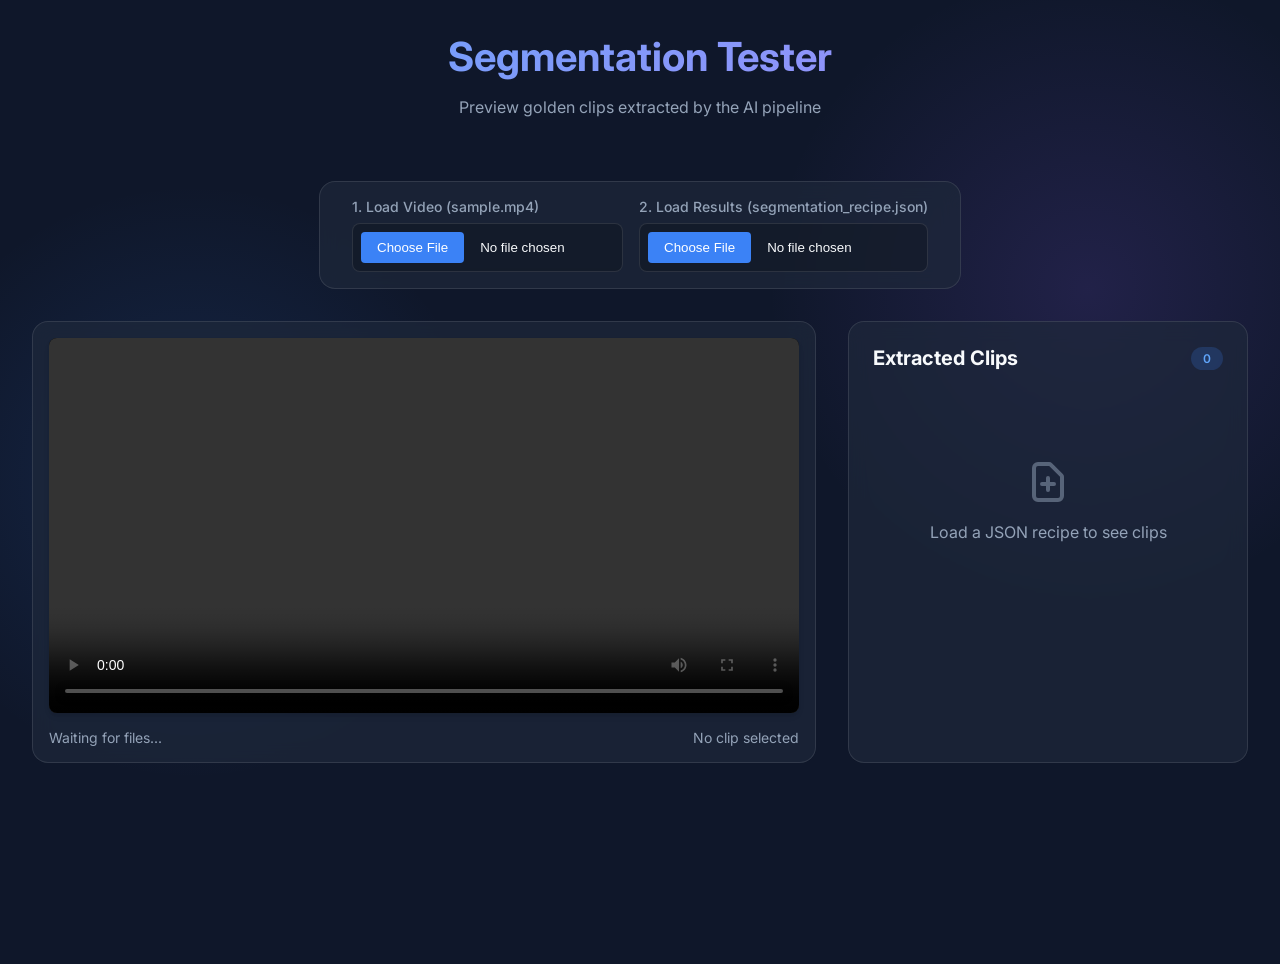
<file: backend/tests/pipeline_playground/test_segmentation.html>
<!DOCTYPE html>
<html lang="en">
<head>
    <meta charset="UTF-8">
    <meta name="viewport" content="width=device-width, initial-scale=1.0">
    <title>Segmentation Tester</title>
    <link href="https://fonts.googleapis.com/css2?family=Inter:wght@400;500;600;700&display=swap" rel="stylesheet">
    <style>
        :root {
            --bg-color: #0f172a;
            --panel-bg: rgba(30, 41, 59, 0.7);
            --accent-color: #3b82f6;
            --accent-hover: #2563eb;
            --text-main: #f8fafc;
            --text-muted: #94a3b8;
            --border-color: rgba(255, 255, 255, 0.1);
        }

        body {
            margin: 0;
            padding: 2rem;
            font-family: 'Inter', sans-serif;
            background: var(--bg-color);
            background-image: radial-gradient(circle at 15% 50%, rgba(59, 130, 246, 0.15), transparent 25%),
                              radial-gradient(circle at 85% 30%, rgba(139, 92, 246, 0.15), transparent 25%);
            color: var(--text-main);
            min-height: 100vh;
            display: flex;
            flex-direction: column;
            gap: 2rem;
        }

        .header {
            text-align: center;
            margin-bottom: 1rem;
        }

        .header h1 {
            font-size: 2.5rem;
            margin: 0;
            background: linear-gradient(135deg, #60a5fa, #a78bfa);
            -webkit-background-clip: text;
            -webkit-text-fill-color: transparent;
        }

        .controls {
            display: flex;
            gap: 1rem;
            justify-content: center;
            align-items: center;
            background: var(--panel-bg);
            padding: 1rem 2rem;
            border-radius: 1rem;
            backdrop-filter: blur(10px);
            border: 1px solid var(--border-color);
            width: fit-content;
            margin: 0 auto;
        }

        .file-input-wrapper {
            display: flex;
            flex-direction: column;
            gap: 0.5rem;
        }

        .file-input-wrapper label {
            font-size: 0.875rem;
            font-weight: 500;
            color: var(--text-muted);
        }

        input[type="file"] {
            background: rgba(0, 0, 0, 0.2);
            padding: 0.5rem;
            border-radius: 0.5rem;
            border: 1px solid var(--border-color);
            color: var(--text-main);
            outline: none;
            cursor: pointer;
        }
        
        input[type="file"]::file-selector-button {
            background: var(--accent-color);
            border: none;
            padding: 0.5rem 1rem;
            border-radius: 0.25rem;
            color: white;
            cursor: pointer;
            margin-right: 1rem;
            font-weight: 500;
            transition: background 0.2s;
        }

        input[type="file"]::file-selector-button:hover {
            background: var(--accent-hover);
        }

        .main-content {
            display: grid;
            grid-template-columns: 1fr 400px;
            gap: 2rem;
            max-width: 1400px;
            margin: 0 auto;
            width: 100%;
        }

        .video-container {
            background: var(--panel-bg);
            border-radius: 1rem;
            padding: 1rem;
            backdrop-filter: blur(10px);
            border: 1px solid var(--border-color);
            display: flex;
            flex-direction: column;
            gap: 1rem;
        }

        video {
            width: 100%;
            border-radius: 0.5rem;
            background: black;
            box-shadow: 0 4px 6px -1px rgba(0, 0, 0, 0.1), 0 2px 4px -1px rgba(0, 0, 0, 0.06);
        }

        .video-info {
            display: flex;
            justify-content: space-between;
            color: var(--text-muted);
            font-size: 0.875rem;
        }

        .clips-container {
            background: var(--panel-bg);
            border-radius: 1rem;
            padding: 1.5rem;
            backdrop-filter: blur(10px);
            border: 1px solid var(--border-color);
            display: flex;
            flex-direction: column;
            gap: 1rem;
            max-height: 70vh;
            overflow-y: auto;
        }

        /* Custom Scrollbar */
        .clips-container::-webkit-scrollbar {
            width: 8px;
        }
        .clips-container::-webkit-scrollbar-track {
            background: rgba(0, 0, 0, 0.1);
            border-radius: 4px;
        }
        .clips-container::-webkit-scrollbar-thumb {
            background: rgba(255, 255, 255, 0.2);
            border-radius: 4px;
        }

        .clips-header {
            display: flex;
            justify-content: space-between;
            align-items: center;
            margin-bottom: 0.5rem;
            position: sticky;
            top: 0;
            background: var(--bg-color); /* To hide scrolling items */
            padding-bottom: 1rem;
            z-index: 10;
        }
        
        .clips-header h2 {
            margin: 0;
            font-size: 1.25rem;
        }
        
        .badge {
            background: rgba(59, 130, 246, 0.2);
            color: #60a5fa;
            padding: 0.25rem 0.75rem;
            border-radius: 9999px;
            font-size: 0.75rem;
            font-weight: 600;
        }

        .clip-card {
            background: rgba(0, 0, 0, 0.2);
            border: 1px solid var(--border-color);
            border-radius: 0.75rem;
            padding: 1rem;
            cursor: pointer;
            transition: all 0.2s ease;
            position: relative;
            overflow: hidden;
        }

        .clip-card:hover {
            border-color: var(--accent-color);
            transform: translateY(-2px);
            box-shadow: 0 10px 15px -3px rgba(0, 0, 0, 0.1);
        }

        .clip-card.active {
            border-color: var(--accent-color);
            background: rgba(59, 130, 246, 0.1);
        }

        .clip-card.active::before {
            content: '';
            position: absolute;
            left: 0;
            top: 0;
            bottom: 0;
            width: 4px;
            background: var(--accent-color);
        }

        .clip-header {
            display: flex;
            justify-content: space-between;
            align-items: center;
            margin-bottom: 0.5rem;
        }

        .clip-title {
            font-weight: 600;
            color: var(--text-main);
        }

        .clip-time {
            font-size: 0.875rem;
            color: var(--accent-color);
            background: rgba(59, 130, 246, 0.1);
            padding: 0.25rem 0.5rem;
            border-radius: 0.25rem;
        }

        .clip-transcript {
            font-size: 0.875rem;
            color: var(--text-muted);
            line-height: 1.5;
            display: -webkit-box;
            -webkit-line-clamp: 3;
            -webkit-box-orient: vertical;
            overflow: hidden;
            margin-bottom: 0.5rem;
        }

        .clip-reasoning {
            font-size: 0.75rem;
            color: #a78bfa;
            font-style: italic;
        }

        .empty-state {
            text-align: center;
            color: var(--text-muted);
            padding: 3rem 1rem;
            display: flex;
            flex-direction: column;
            align-items: center;
            gap: 1rem;
        }

        .empty-state svg {
            width: 48px;
            height: 48px;
            opacity: 0.5;
        }

    </style>
</head>
<body>

    <div class="header">
        <h1>Segmentation Tester</h1>
        <p style="color: var(--text-muted)">Preview golden clips extracted by the AI pipeline</p>
    </div>

    <div class="controls">
        <div class="file-input-wrapper">
            <label for="videoInput">1. Load Video (sample.mp4)</label>
            <input type="file" id="videoInput" accept="video/mp4,video/webm,video/quicktime">
        </div>
        <div class="file-input-wrapper">
            <label for="jsonInput">2. Load Results (segmentation_recipe.json)</label>
            <input type="file" id="jsonInput" accept=".json">
        </div>
    </div>

    <div class="main-content">
        <div class="video-container">
            <video id="videoPlayer" controls>
                Your browser does not support the video tag.
            </video>
            <div class="video-info">
                <span id="currentStatus">Waiting for files...</span>
                <span id="activeClipInfo">No clip selected</span>
            </div>
        </div>

        <div class="clips-container">
            <div class="clips-header" style="background: transparent;">
                <h2>Extracted Clips</h2>
                <span class="badge" id="clipCount">0</span>
            </div>
            
            <div id="clipsList">
                <div class="empty-state">
                    <svg xmlns="http://www.w3.org/2000/svg" fill="none" viewBox="0 0 24 24" stroke="currentColor">
                        <path stroke-linecap="round" stroke-linejoin="round" stroke-width="2" d="M9 13h6m-3-3v6m5 5H7a2 2 0 01-2-2V5a2 2 0 012-2h5.586a1 1 0 01.707.293l5.414 5.414a1 1 0 01.293.707V19a2 2 0 01-2 2z" />
                    </svg>
                    <span>Load a JSON recipe to see clips</span>
                </div>
            </div>
        </div>
    </div>

    <script>
        const videoInput = document.getElementById('videoInput');
        const jsonInput = document.getElementById('jsonInput');
        const videoPlayer = document.getElementById('videoPlayer');
        const clipsList = document.getElementById('clipsList');
        const clipCount = document.getElementById('clipCount');
        const currentStatus = document.getElementById('currentStatus');
        const activeClipInfo = document.getElementById('activeClipInfo');

        let activeClip = null;
        let stopTime = null;

        // Load Video File
        videoInput.addEventListener('change', (e) => {
            const file = e.target.files[0];
            if (file) {
                const fileURL = URL.createObjectURL(file);
                videoPlayer.src = fileURL;
                currentStatus.textContent = `Loaded: ${file.name}`;
            }
        });

        // Format seconds into MM:SS
        function formatTime(seconds) {
            const m = Math.floor(seconds / 60);
            const s = Math.floor(seconds % 60);
            return `${m}:${s.toString().padStart(2, '0')}`;
        }

        // Load JSON Recipe
        jsonInput.addEventListener('change', (e) => {
            const file = e.target.files[0];
            if (file) {
                const reader = new FileReader();
                reader.onload = (event) => {
                    try {
                        const data = JSON.parse(event.target.result);
                        renderClips(data.clips || []);
                    } catch (error) {
                        alert('Error parsing JSON file. Make sure it is valid.');
                        console.error(error);
                    }
                };
                reader.readAsText(file);
            }
        });

        function renderClips(clips) {
            if (clips.length === 0) {
                clipsList.innerHTML = '<div class="empty-state">No clips found in JSON.</div>';
                clipCount.textContent = '0';
                return;
            }

            clipCount.textContent = clips.length;
            clipsList.innerHTML = '';

            clips.forEach((clip, index) => {
                const card = document.createElement('div');
                card.className = 'clip-card';
                card.id = `clip-card-${clip.clip_id}`;
                
                const startTimeFmt = formatTime(clip.start_time_seconds);
                const endTimeFmt = formatTime(clip.end_time_seconds);
                const durationFmt = clip.duration_seconds.toFixed(1);

                card.innerHTML = `
                    <div class="clip-header">
                        <span class="clip-title">Clip ${index + 1}</span>
                        <span class="clip-time">${startTimeFmt} - ${endTimeFmt} (${durationFmt}s)</span>
                    </div>
                    <div class="clip-transcript">${clip.text_transcript}</div>
                    <div class="clip-reasoning">✨ ${clip.extraction_reasoning}</div>
                `;

                card.addEventListener('click', () => playClip(clip));
                clipsList.appendChild(card);
            });
        }

        function playClip(clip) {
            // Remove active class from all
            document.querySelectorAll('.clip-card').forEach(c => c.classList.remove('active'));
            // Add active class to clicked
            const activeCard = document.getElementById(`clip-card-${clip.clip_id}`);
            if(activeCard) activeCard.classList.add('active');

            activeClipInfo.textContent = `Playing: Clip ${clip.clip_id} (${clip.duration_seconds.toFixed(1)}s)`;
            
            videoPlayer.currentTime = clip.start_time_seconds;
            stopTime = clip.end_time_seconds;
            activeClip = clip;
            videoPlayer.play();
        }

        // Auto-pause when clip ends
        videoPlayer.addEventListener('timeupdate', () => {
            if (activeClip && stopTime && videoPlayer.currentTime >= stopTime) {
                videoPlayer.pause();
                stopTime = null; // Prevent re-triggering until another clip is clicked
                activeClipInfo.textContent = `Finished: Clip ${activeClip.clip_id}`;
            }
        });

    </script>
</body>
</html>
</file>
